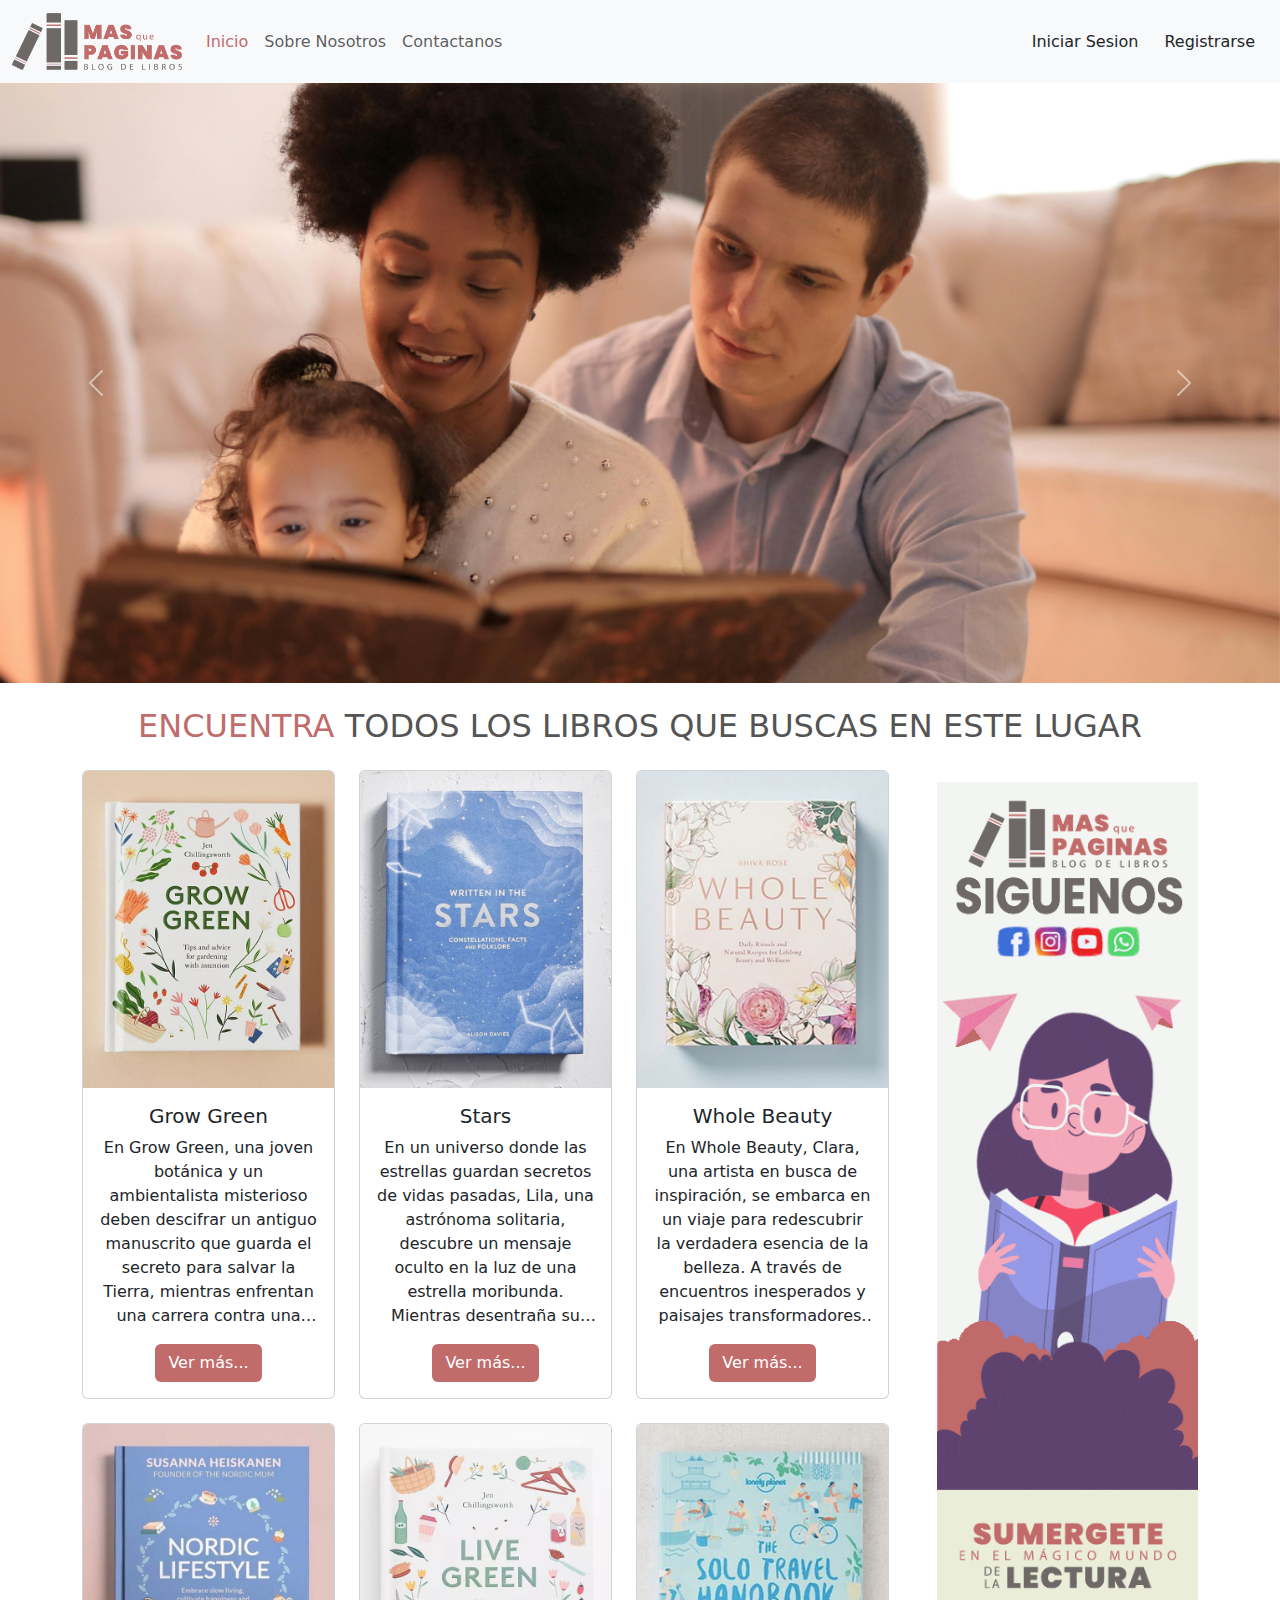
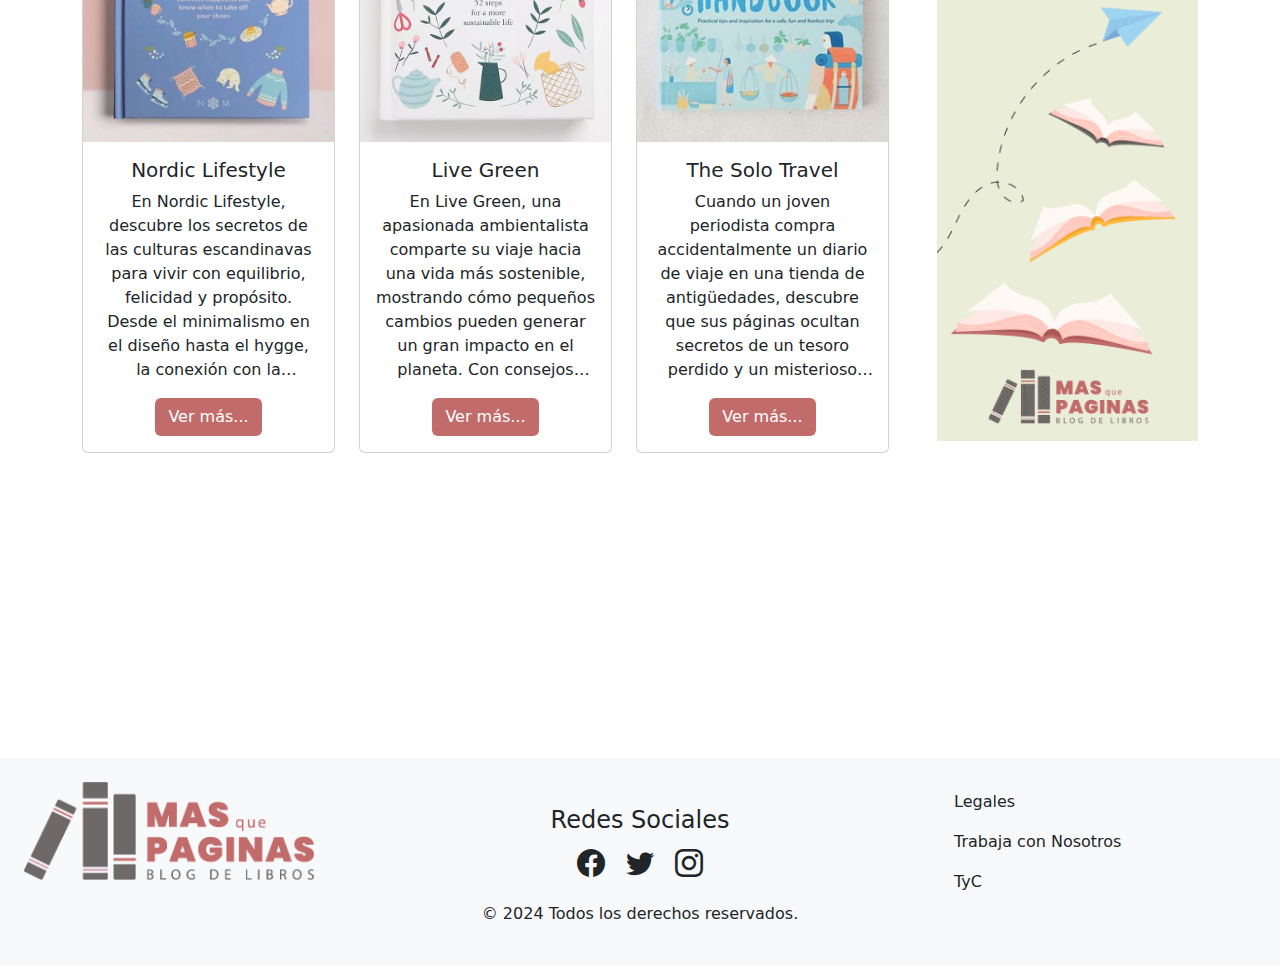
<file: index.html>
<!DOCTYPE html>
<html lang="es_AR">
<head>
  <meta charset="UTF-8">
  <meta name="viewport" content="width=device-width, initial-scale=1.0">
  <meta name="description" content="Esta es una página de ejemplo sobre Grid CSS">
  <meta name="keywords" content="HTML, CSS, Gri CSS, Desarrollo Web">
  <meta name="author" content="Grupo 3">
  <title>Más que Páginas</title> 
  <link rel="shortcut icon" href="./img/favicon.png" type="image/x-icon">
  <!-- Bootstrap -->
  <link href="https://cdn.jsdelivr.net/npm/bootstrap@5.3.3/dist/css/bootstrap.min.css" rel="stylesheet" integrity="sha384-QWTKZyjpPEjISv5WaRU9OFeRpok6YctnYmDr5pNlyT2bRjXh0JMhjY6hW+ALEwIH" crossorigin="anonymous">
  <link href="https://cdn.jsdelivr.net/npm/bootstrap-icons/font/bootstrap-icons.css" rel="stylesheet"/>
  <!-- Nuestro CSS -->
  <link rel="stylesheet" href="./css/estilos.css">
</head>

<body>

  <!-- header -->
  <header>
    <nav class="navbar navbar-expand-lg bg-body-tertiary">
      <div class="container-fluid">
        <a class="navbar-brand" href="./index.html">
          <img src="./img/logo.png" alt="logo">
        </a>

        <button class="navbar-toggler" type="button" data-bs-toggle="collapse" data-bs-target="#navbarSupportedContent" aria-controls="navbarSupportedContent" aria-expanded="false" aria-label="Toggle navigation">
          <span class="navbar-toggler-icon"></span>
        </button>

        <div class="collapse navbar-collapse" id="navbarSupportedContent">
          <ul class="navbar-nav me-auto mb-2 mb-lg-0">
            <li class="nav-item activo">
              <a class="nav-link active-propio" aria-current="page" href="./index.html">Inicio</a>
            </li>
            <li class="nav-item">
              <a class="nav-link" href="./paginas/error-404.html">Sobre Nosotros</a>
            </li>
            <li class="nav-item">
              <a class="nav-link" href="./paginas/error-404.html">Contactanos</a>
            </li>
          </ul>

          <ul class="navbar-nav ms-auto mb-2 mb-lg-0">
            <li class="nav-item">
              <!-- Button trigger modal -->
              <button type="button" class="btn" data-bs-toggle="modal" data-bs-target="#exampleModal1">
                Iniciar Sesion
              </button>

              <!-- Modal 1 -->
              <div class="modal fade" id="exampleModal1" tabindex="-1" aria-labelledby="exampleModalLabel" aria-hidden="true">
                <div class="modal-dialog">
                  <div class="modal-content">
                    <div class="modal-header">
                      <h1 class="modal-title fs-5" id="exampleModalLabel">Iniciar Sesion</h1>
                      <button type="button" class="btn-close" data-bs-dismiss="modal" aria-label="Close"></button>
                    </div>
                    <div class="modal-body">
                          <form>
                            <div class="mb-3">
                              <label for="exampleInputEmail1" class="form-label">Usuario y/o Email</label>
                              <input type="text" class="form-control" id="exampleInputEmail1" aria-describedby="emailHelp" required minlength="5" maxlength="50">        
                            </div>

                            <div class="mb-3">
                              <label for="exampleInputPassword1" class="form-label">Contraseña</label>
                              <input type="password" class="form-control" id="exampleInputPassword1" required minlength="8" maxlength="50">
                            </div>

                            <div class="d-flex justify-content-center">
                              <button type="submit" class="btn btn-primary">Ingresar</button>
                            </div>
                        </form>
                    </div>
                  </div>
                </div>
              </div>
            </li>
            
            <li class="nav-item">
              <!-- Button trigger modal -->
              <button type="button" class="btn" data-bs-toggle="modal" data-bs-target="#exampleModal2">
                Registrarse
              </button>

              <!-- Modal 2 -->
              <div class="modal fade" id="exampleModal2" tabindex="-1" aria-labelledby="exampleModalLabel" aria-hidden="true">
                <div class="modal-dialog">
                  <div class="modal-content">
                    <div class="modal-header">
                      <h1 class="modal-title fs-5" id="exampleModalLabel">Registrarse</h1>
                      <button type="button" class="btn-close" data-bs-dismiss="modal" aria-label="Close"></button>
                    </div>
                    <div class="modal-body">
                      <form>
                        <div class="mb-3">
                          <label for="exampleInputEmail1" class="form-label">Nombre y Apellido</label>
                          <input type="text" class="form-control" id="exampleInputEmail1" aria-describedby="emailHelp" required minlength="5" maxlength="50">        
                        </div>

                        <div class="mb-3">
                          <label for="exampleInputEmail1" class="form-label">Usuario y/o Email</label>
                          <input type="text" class="form-control" id="exampleInputEmail1" aria-describedby="emailHelp" required minlength="5" maxlength="50">        
                        </div>

                        <div class="mb-3">
                          <label for="exampleInputPassword1" class="form-label">Contraseña</label>
                          <input type="password" class="form-control" id="exampleInputPassword1" required minlength="8" maxlength="50">
                        </div>

                        <div class="mb-3">
                          <label for="exampleInputPassword1" class="form-label">Repetir Contraseña</label>
                          <input type="password" class="form-control" id="exampleInputPassword1" required minlength="8" maxlength="50">
                        </div>

                        <div class="d-flex justify-content-center">
                          <button type="submit" class="btn btn-primary">Enviar</button>
                        </div>
                      </form>
                    </div>
                  </div>
                </div>
              </div>
            </li>
          </ul>
        </div>
      </div>
    </nav>
  </header>

  <!-- main -->
  <main class="contenido">
    <!-- carousel -->
     
    <div id="carouselExampleFade" class="carousel slide carousel-fade">
      <div class="carousel-inner">
        <div class="carousel-item tamanio active">
          <img src="./img/carrusel-1.jpg" class="d-block w-100" alt="imagen 1">
        </div>
        <div class="carousel-item tamanio">
          <img src="./img/carrusel-2.jpg" class="d-block w-100" alt="imagen 2">
        </div>
        <div class="carousel-item tamanio">
          <img src="./img/carrusel-3.jpg" class="d-block w-100" alt="imagen 3">
        </div>
        <div class="carousel-item tamanio">
          <img src="./img/carrusel-4.jpg" class="d-block w-100" alt="imagen 4">
        </div>
        <div class="carousel-item tamanio">
          <img src="./img/carrusel-5.jpg" class="d-block w-100" alt="imagen 5">
        </div>
      </div>

      <button class="carousel-control-prev" type="button" data-bs-target="#carouselExampleFade" data-bs-slide="prev">
        <span class="carousel-control-prev-icon" aria-hidden="true"></span>
        <span class="visually-hidden">Previous</span>
      </button>

      <button class="carousel-control-next" type="button" data-bs-target="#carouselExampleFade" data-bs-slide="next">
        <span class="carousel-control-next-icon" aria-hidden="true"></span>
        <span class="visually-hidden">Next</span>
      </button>
    </div>
    
    <h2 class="text-center my-4 tipografia-titulo h2"><span class="cambio-color">ENCUENTRA</span><span class="color-gris"> TODOS LOS LIBROS QUE BUSCAS EN ESTE LUGAR</span></h2>
                
    <div class="container my-4">
      <div class="row justify-content-evenly">
        <!-- Columna izquierda -->
        <div class="col-12 col-lg-9 d-flex flex-wrap">
          <div class="row w-100">

            <!-- Primera tarjeta -->
            <div class="col-12 col-md-6 col-lg-4 mb-4">
              <div class="card">
                <img src="./img/Card1.jpg" class="card-img-top" alt="...">
                <div class="card-body">
                  <h5 class="card-title">Grow Green</h5>
                  <p class="card-text text-hidden">En Grow Green, una joven botánica y un ambientalista misterioso deben descifrar un antiguo manuscrito que guarda el secreto para salvar la Tierra, mientras enfrentan una carrera contra una corporación que busca destruirlo todo por ambición. Una aventura de esperanza y redención.</p>
                  <a href="./paginas/error-404.html" class="btn btn-personalizado">Ver más...</a>
                </div>
              </div>
            </div>

            <!-- Segunda tarjeta -->
            <div class="col-12 col-md-6 col-lg-4 mb-4">
              <div class="card">
                <img src="./img/Card2.jpg" class="card-img-top" alt="...">
                <div class="card-body">
                  <h5 class="card-title">Stars</h5>
                  <p class="card-text text-hidden">En un universo donde las estrellas guardan secretos de vidas pasadas, Lila, una astrónoma solitaria, descubre un mensaje oculto en la luz de una estrella moribunda. Mientras desentraña su significado, se ve envuelta en un misterio cósmico que podría cambiar el destino de la humanidad. Stars es una fascinante historia de conexión, amor y los misterios del cosmos.</p>
                  <a href="./paginas/error-404.html" class="btn btn-personalizado">Ver más...</a>
                </div>
              </div>
            </div>

            <!-- Tercera tarjeta -->
            <div class="col-12 col-md-6 col-lg-4 mb-4">
              <div class="card">
                <img src="./img/Card3.jpg" class="card-img-top" alt="...">
                <div class="card-body">
                  <h5 class="card-title">Whole Beauty</h5>
                  <p class="card-text text-hidden">En Whole Beauty, Clara, una artista en busca de inspiración, se embarca en un viaje para redescubrir la verdadera esencia de la belleza. A través de encuentros inesperados y paisajes transformadores, Clara aprende que la belleza no está en la perfección, sino en la autenticidad y las cicatrices que nos hacen humanos. Un relato conmovedor sobre aceptación y amor propio.</p>
                  <a href="./paginas/error-404.html" class="btn btn-personalizado">Ver más...</a>
                </div>
              </div>
            </div>

            <!-- Cuarta tarjeta -->
            <div class="col-12 col-md-6 col-lg-4 mb-4">
              <div class="card">
                <img src="./img/Card4.jpg" class="card-img-top" alt="...">
                <div class="card-body">
                  <h5 class="card-title">Nordic Lifestyle</h5>
                  <p class="card-text text-hidden">En Nordic Lifestyle, descubre los secretos de las culturas escandinavas para vivir con equilibrio, felicidad y propósito. Desde el minimalismo en el diseño hasta el hygge, la conexión con la naturaleza y los rituales diarios de bienestar, este libro te invita a adoptar un estilo de vida que celebra lo simple, lo auténtico y lo esencial. Una guía inspiradora para transformar tu día a día con la serenidad del norte.</p>
                  <a href="./paginas/error-404.html" class="btn btn-personalizado">Ver más...</a>
                </div>
              </div>
            </div>

            <!-- Quinta tarjeta -->
            <div class="col-12 col-md-6 col-lg-4 mb-4">
              <div class="card">
                <img src="./img/Card5.jpg" class="card-img-top" alt="...">
                <div class="card-body">
                  <h5 class="card-title">Live Green</h5>
                  <p class="card-text text-hidden">En Live Green, una apasionada ambientalista comparte su viaje hacia una vida más sostenible, mostrando cómo pequeños cambios pueden generar un gran impacto en el planeta. Con consejos prácticos, historias inspiradoras y reflexiones profundas, este libro es una invitación a reconectar con la naturaleza y vivir en armonía con el mundo que nos rodea.</p>
                  <a href="./paginas/error-404.html" class="btn btn-personalizado">Ver más...</a>
                </div>
              </div>
            </div>

            <!-- Sexta tarjeta -->
            <div class="col-12 col-md-6 col-lg-4 mb-4">
              <div class="card">
                <img src="./img/Card6.jpg" class="card-img-top" alt="...">
                <div class="card-body">
                  <h5 class="card-title">The Solo Travel</h5>
                  <p class="card-text text-hidden">Cuando un joven periodista compra accidentalmente un diario de viaje en una tienda de antigüedades, descubre que sus páginas ocultan secretos de un tesoro perdido y un misterioso viajero que nunca regresó. En The Sold Travel, se embarca en una aventura trepidante alrededor del mundo, donde cada destino lo acerca más al hallazgo… y al peligro.</p>
                  <a href="./paginas/error-404.html" class="btn btn-personalizado">Ver más...</a>
                </div>
              </div>
            </div>
          </div>
        </div>

        <!-- Columna derecha -->
        <div class="d-none d-md-block col-12 col-lg-3 text-center d-lg-flex flex-column align-items-center justify-content-center">
          <div>
            <img src="./img/gif.gif" class="img-fluid mb-4" alt="GIF">
          </div>
        </div>
      </div>
    </div>
  
  </main>

  <!-- Mapa -->
  <iframe src="https://www.google.com/maps/embed?pb=!1m18!1m12!1m3!1d83998.77824504244!2d2.264634281674436!3d48.858938435026836!2m3!1f0!2f0!3f0!3m2!1i1024!2i768!4f13.1!3m3!1m2!1s0x47e66e1f06e2b70f%3A0x40b82c3688c9460!2zUGFyw61zLCBGcmFuY2lh!5e0!3m2!1ses!2sar!4v1732577400292!5m2!1ses!2sar" width="100%" height="250" style="border:0;" allowfullscreen="" loading="lazy" referrerpolicy="no-referrer-when-downgrade"></iframe>

<!-- Footer -->
<footer class="bg-body-tertiary p-4">
  <section class="row justify-content-center justify-content-md-between pie-pagina">
    <!-- Logo -->
    <a class="col-12 col-md-4 col-lg-3 logo-footer text-center mb-3 mb-md-0" href="./index.html">
      <img class="img-fluid logo-footer" src="./img/logo.png" alt="logo">
    </a>

    <!-- Social Media Links -->
      <div class="col-12 col-md-6 d-flex justify-content-center mb-4 mt-4 mb-md-0">
        <div class="text-center">
          <h4>Redes Sociales</h4>
          <a href="https://www.facebook.com/?locale=es_LA" target="_blank" class="text-decoration-none text-dark me-3">
            <i class="bi bi-facebook fs-3"></i>
          </a>
          <a href="https://x.com/" target="_blank" class="text-decoration-none text-dark me-3">
            <i class="bi bi-twitter fs-3"></i>
          </a>
          <a href="https://www.instagram.com/" target="_blank" class="text-decoration-none text-dark">
            <i class="bi bi-instagram fs-3"></i>
          </a>
        </div>
      </div>

    <!-- Legal Links -->     
    <ul class="navbar-nav nav col-12 col-md-4 col-lg-3 text-center text-md-start">
      <li><a class="nav-link" href="./paginas/error-404.html">Legales</a></li>
      <li><a class="nav-link" href="./paginas/error-404.html">Trabaja con Nosotros</a></li>
      <li><a class="nav-link" href="./paginas/error-404.html">TyC</a></li>
    </ul>

  </section>

  <div class="row">
      <div class="col-12 text-center text-md-center">
        <p>&copy; 2024 Todos los derechos reservados.</p>
      </div>
    </div>
  
</footer>

  <!-- CDN JS - Bootstrap -->
  <script src="https://cdn.jsdelivr.net/npm/bootstrap@5.3.3/dist/js/bootstrap.bundle.min.js" integrity="sha384-YvpcrYf0tY3lHB60NNkmXc5s9fDVZLESaAA55NDzOxhy9GkcIdslK1eN7N6jIeHz" crossorigin="anonymous"></script> 
</body>
</html>
</file>
<file: css/estilos.css>
* {
  margin: 0;
  padding: 0;
  box-sizing: border-box;
}

/* navbar */

.navbar img {
  width: 100px; 
}

.nav-link:hover {
  color: #C16B6B;
}

.nav-item:hover {
  color: #C16B6B;
}

.btn-primary {
  background-color: #C16B6B;
  border: none;
}

.btn-primary:hover {
  background-color: #545454;
}

/* main */

.contenido {
  min-height: 100vh;
}

.active-propio {
  color: #C16B6B;
}

.active-propio:hover {
  color: #C16B6B;
}

/* carousel */

.cambio-color {
  color: #C16B6B;
}

.color-gris {
  color: #545454;
}

/* cards */

.tamanio-tarjeta {
  width: 18rem;
}

.tamanio-tarjeta img {
  height: 370px;
  width: 280px;
  object-fit: cover;
}

.card-body {
  text-align: center;
}

.card {
  display: flex; 
  flex-direction: column; 
  justify-content: center; 
  text-align: center;
}

.text-hidden {
  overflow: hidden;
  display: -webkit-box;
  -webkit-line-clamp: 8;
  -webkit-box-orient: vertical;
  transition: max-height 0.3s ease;
  max-height: 12em;
}

.text-expanded {
  -webkit-line-clamp: unset;
  max-height: none;
}

/* botones ver más */
.btn-personalizado {
  background-color: #C16B6B;
  color: white;
}

.btn-personalizado:hover {
  background-color: #6E6967;
  color: white;
}

/* Tamaño del gif */
.tamanio-gif img {
  max-width: 100%;
  height: auto;
}

/* footer */
.section-footer img {
  max-width: 100%;
  height: auto;
}

/* @media query */
/* Teléfonos (max-width: 767px) */
@media (max-width: 767px) {
  header {
    flex-direction: column;
    text-align: center;
  }

  .navbar img {
    width: 100px; 
  }

  .carousel img {
    height: 200px; 
    width: 100%;
    object-fit: cover; 
  }

   .pie-pagina {
    flex-direction: column;
    text-align: center;
  }
}

/* Tabletas (768px - 991px) */
@media (min-width: 768px) and (max-width: 991px) {
  
  header {
    flex-direction: column;
    text-align: center;    
  }

  .navbar img {
    width: 150px; 
  }

  .tamanio {     
    height: 500px;
    width: 100%;          
    object-fit: cover;   
  }

  .pie-pagina {
    display: flex;    
    align-items: center;    
    flex-direction: column;
    text-align: center;
    
    li {
      margin-left: 100px;
    }
  }
}

/* Escritorios pequeños (992px - 1199px) */
@media (min-width: 992px) and (max-width: 1199px) {
  .navbar img {
    width: 170px; 
  }

  .tamanio {     
    height: 600px;
    width: 100%;          
    object-fit: cover;   
  }
}

/* Escritorios grandes (1200px y más) */
@media (min-width: 1200px) {
  .navbar img {
    width: 170px; 
  }

  .tamanio {     
    height: 600px;
    width: 100%;          
    object-fit: cover;   
  }
}
</file>
